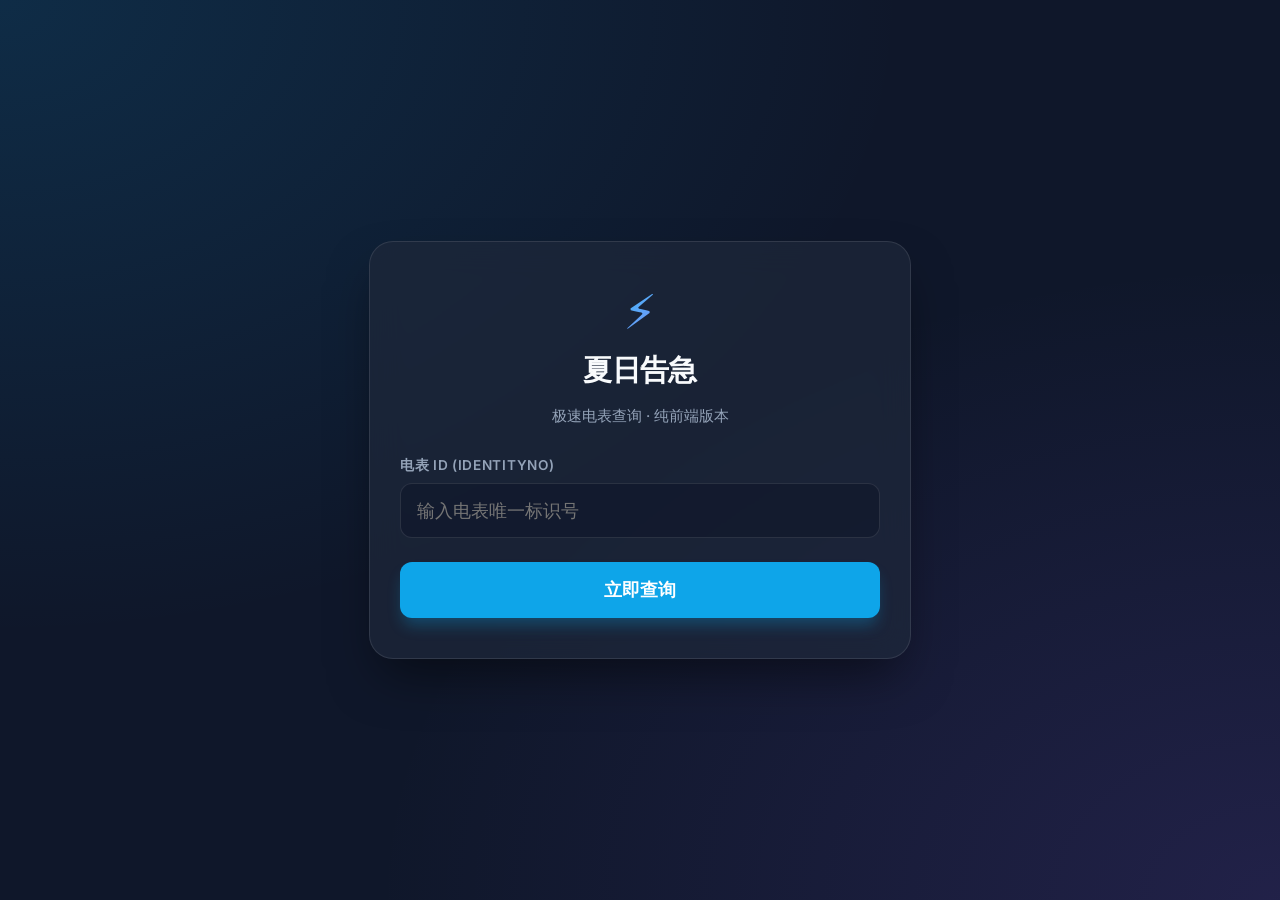
<file: index.html>
<!DOCTYPE html>
<html>
<head>
    <meta http-equiv="refresh" content="0; url=pages/index.html" />
    <title>正在跳转...</title>
</head>
<body>
    <p>正在前往极速网页版，如果没有自动跳转，请 <a href="pages/index.html">点击这里</a>。</p>
</body>
</html>
</file>
